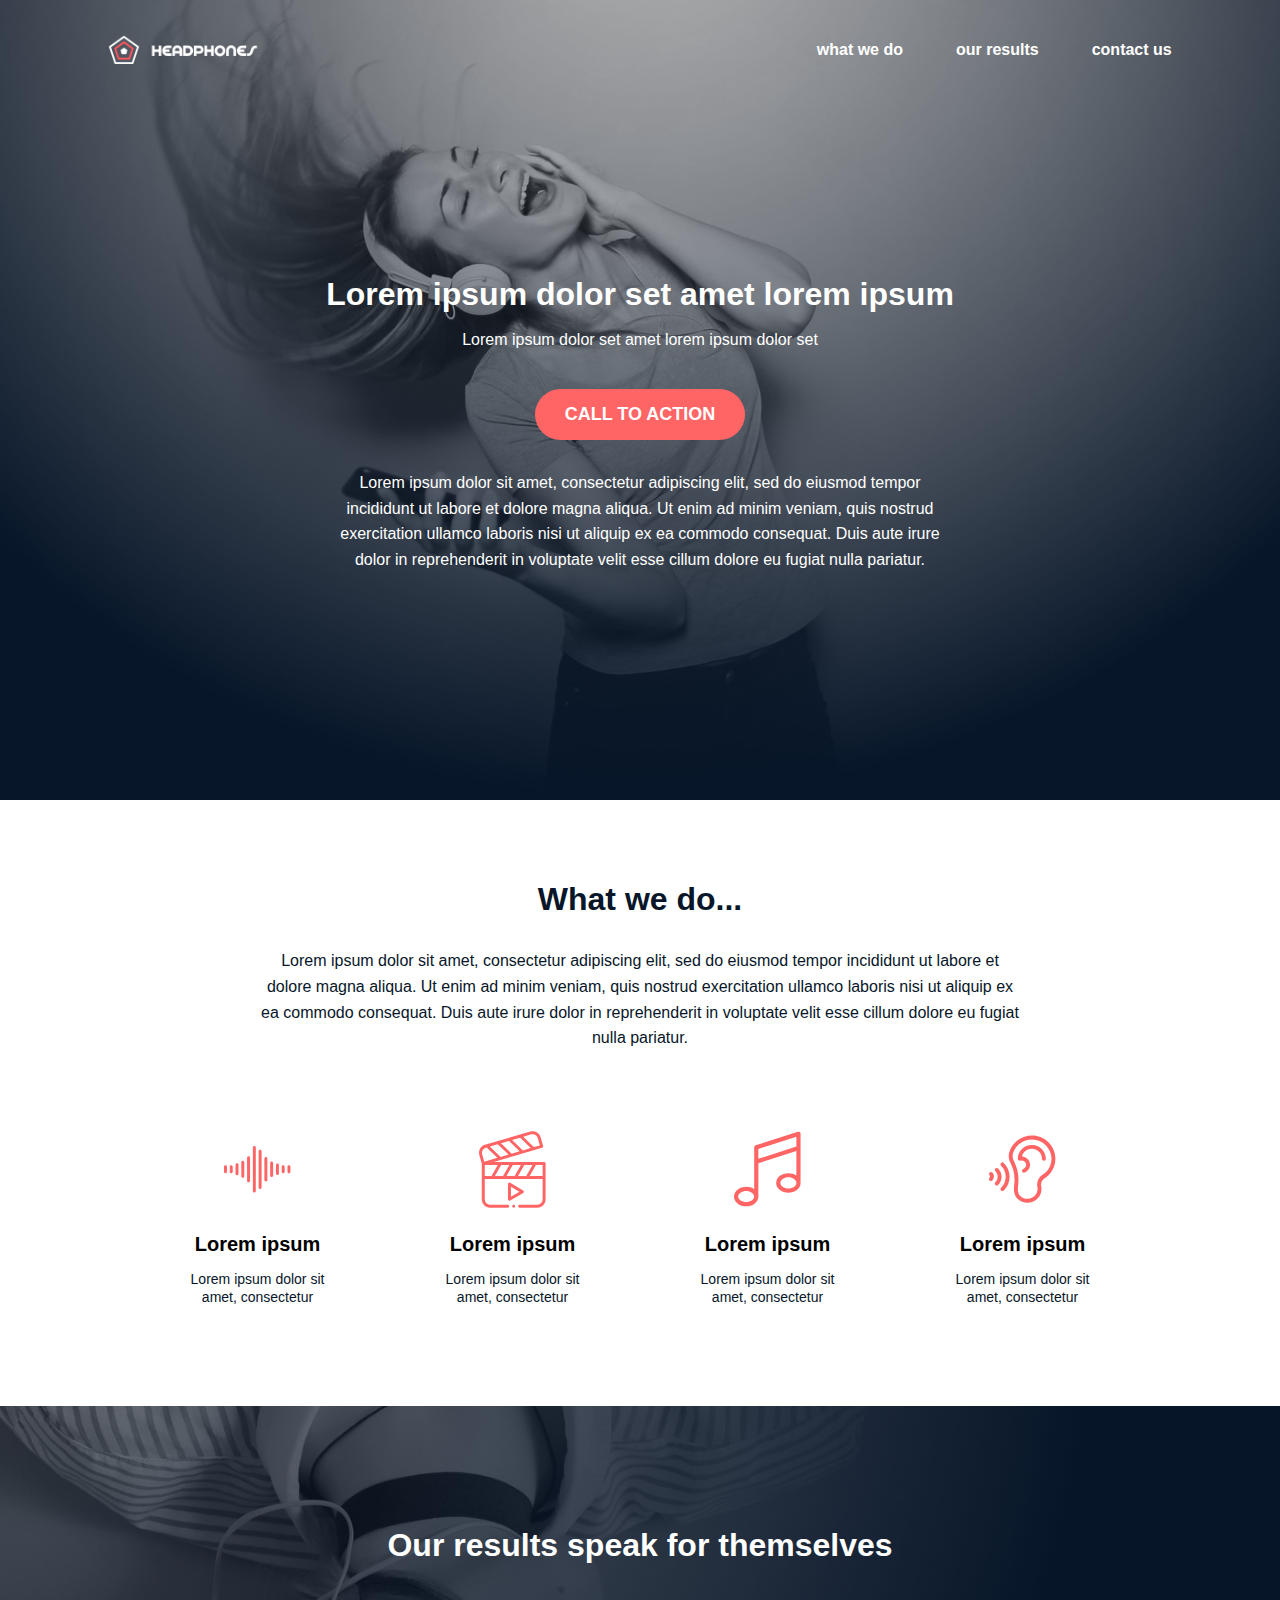
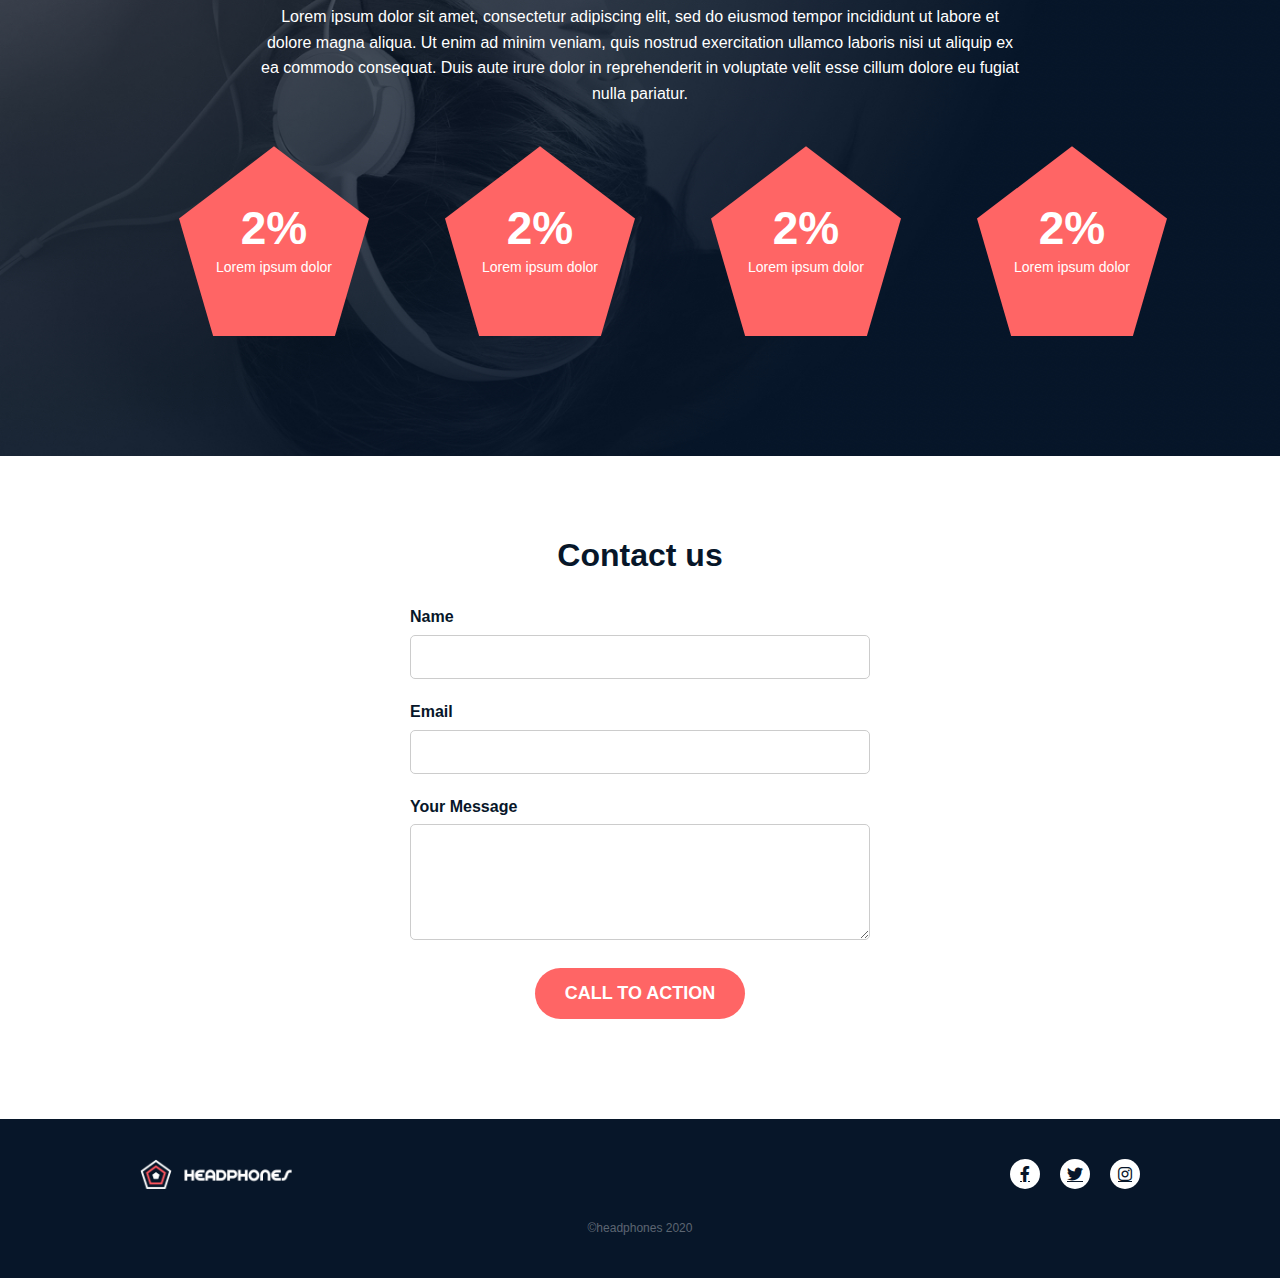
<file: headphones/0-index.html>
<!DOCTYPE html>
<html lang="en">
  <head>
    <meta charset="UTF-8" />
    <meta name="viewport" content="width=device-width, initial-scale=1.0" />
    <title>Headphones - Homepage</title>
    <link rel="stylesheet" href="0-styles.css" />
    <!-- Adding Font Awesome for icons -->
    <link
      rel="stylesheet"
      href="https://cdnjs.cloudflare.com/ajax/libs/font-awesome/6.0.0-beta3/css/all.min.css"
    />
  </head>
  <body>
    <header>
      <nav class="main-nav">
        <!-- Logo -->
        <img
          src="./images/logo_headphones.png"
          alt="Headphones Logo"
          class="nav-logo"
          onerror="this.onerror=null; this.src='https://placehold.co/169x30/000000/FFFFFF?text=Logo+Missing';"
        />

        <!-- Navigation Links and Hamburger Menu Elements -->
        <!-- The checkbox is present for accessibility and as a toggle target for JS -->
        <input
          type="checkbox"
          id="menu-toggle"
          class="menu-toggle"
          aria-label="Toggle navigation menu"
        />
        <!-- The label acts as the clickable hamburger icon -->
        <label for="menu-toggle" class="menu-icon"
          ><i class="fas fa-bars"></i
        ></label>

        <ul class="nav-links">
          <li><a href="#what-we-do">what we do</a></li>
          <li><a href="#our-results">our results</a></li>
          <li><a href="#contact-us">contact us</a></li>
        </ul>
      </nav>

      <!-- Hero Section Content -->
      <div class="hero-content-wrapper">
        <h1 class="hero-title">Lorem ipsum dolor set amet lorem ipsum</h1>
        <h2 class="sub hero-title">
          Lorem ipsum dolor set amet lorem ipsum dolor set
        </h2>

        <button class="call-to-action-btn">CALL TO ACTION</button>
        <p class="hero-description">
          Lorem ipsum dolor sit amet, consectetur adipiscing elit, sed do
          eiusmod tempor incididunt ut labore et dolore magna aliqua. Ut enim ad
          minim veniam, quis nostrud exercitation ullamco laboris nisi ut
          aliquip ex ea commodo consequat. Duis aute irure dolor in
          reprehenderit in voluptate velit esse cillum dolore eu fugiat nulla
          pariatur.
        </p>
      </div>
    </header>

    <main>
      <!-- "What we do" section -->
      <section id="what-we-do" class="what-we-do-section">
        <div class="container">
          <h2 class="section-title">What we do...</h2>
          <p class="section-description">
            Lorem ipsum dolor sit amet, consectetur adipiscing elit, sed do
            eiusmod tempor incididunt ut labore et dolore magna aliqua. Ut enim
            ad minim veniam, quis nostrud exercitation ullamco laboris nisi ut
            aliquip ex ea commodo consequat. Duis aute irure dolor in
            reprehenderit in voluptate velit esse cillum dolore eu fugiat nulla
            pariatur.
          </p>
          <div class="features-grid">
            <div class="feature-item">
              <img
                src="./images/sound-frecuency.svg"
                alt="Sound Frequency icon"
                class="feature-icon"
                onerror="this.onerror=null; this.src='https://placehold.co/67x76?text=SVG+Icon';"
              />
              <h3>Lorem ipsum</h3>
              <p>Lorem ipsum dolor sit amet, consectetur adipiscing elit.</p>
            </div>
            <div class="feature-item">
              <img
                src="./images/video.svg"
                alt="Video icon"
                class="feature-icon"
                onerror="this.onerror=null; this.src='https://placehold.co/67x76?text=SVG+Icon';"
              />
              <h3>Lorem ipsum</h3>
              <p>Lorem ipsum dolor sit amet, consectetur adipiscing elit.</p>
            </div>
            <div class="feature-item">
              <img
                src="./images/music.svg"
                alt="Music icon"
                class="feature-icon"
                onerror="this.onerror=null; this.src='https://placehold.co/67x76?text=SVG+Icon';"
              />
              <h3>Lorem ipsum</h3>
              <p>Lorem ipsum dolor sit amet, consectetur adipiscing elit.</p>
            </div>
            <div class="feature-item">
              <img
                src="./images/hearing.svg"
                alt="Hearing icon"
                class="feature-icon"
                onerror="this.onerror=null; this.src='https://placehold.co/67x76?text=SVG+Icon';"
              />
              <h3>Lorem ipsum</h3>
              <p>Lorem ipsum dolor sit amet, consectetur adipiscing elit.</p>
            </div>
          </div>
        </div>
      </section>

      <!-- "Our results" section -->
      <section id="our-results" class="our-results-section">
        <div class="container">
          <h2 class="section-title white-text">
            Our results speak for themselves
          </h2>
          <p class="section-description white-text">
            Lorem ipsum dolor sit amet, consectetur adipiscing elit, sed do
            eiusmod tempor incididunt ut labore et dolore magna aliqua. Ut enim
            ad minim veniam, quis nostrud exercitation ullamco laboris nisi ut
            aliquip ex ea commodo consequat. Duis aute irure dolor in
            reprehenderit in voluptate velit esse cillum dolore eu fugiat nulla
            pariatur.
          </p>
          <div class="results-grid">
            <div class="result-item">
              <!-- Pentagon will be drawn by CSS clip-path -->
              <h3>2%</h3>
              <p>Lorem ipsum dolor</p>
            </div>
            <div class="result-item">
              <!-- Pentagon will be drawn by CSS clip-path -->
              <h3>2%</h3>
              <p>Lorem ipsum dolor</p>
            </div>
            <div class="result-item">
              <!-- Pentagon will be drawn by CSS clip-path -->
              <h3>2%</h3>
              <p>Lorem ipsum dolor</p>
            </div>
            <div class="result-item">
              <!-- Pentagon will be drawn by CSS clip-path -->
              <h3>2%</h3>
              <p>Lorem ipsum dolor</p>
            </div>
          </div>
        </div>
      </section>

      <!-- Contact us section -->
      <section id="contact-us" class="contact-us-section">
        <h2 class="section-title">Contact us</h2>
        <div class="contact-form-container">
          <form class="contact-form">
            <div class="form-group">
              <label for="name">Name</label>
              <input type="text" id="name" name="name" required />
            </div>
            <div class="form-group">
              <label for="email">Email</label>
              <input type="email" id="email" name="email" required />
            </div>
            <div class="form-group">
              <label for="message">Your Message</label>
              <textarea
                id="message"
                name="message"
                rows="5"
                required
              ></textarea>
            </div>
            <button type="submit" class="call-to-action-btn">
              CALL TO ACTION
            </button>
          </form>
        </div>
      </section>
    </main>

    <footer>
      <div class="footer-content-wrapper">
        <img
          src="./images/logo_headphones.png"
          alt="Headphones Logo"
          class="footer-logo"
          onerror="this.onerror=null; this.src='https://placehold.co/169x30/000000/FFFFFF?text=Logo';"
        />
        <div class="social-icons-wrapper">
          <a href="#" class="social-icon"><i class="fab fa-facebook-f"></i></a>
          <a href="#" class="social-icon"><i class="fab fa-twitter"></i></a>
          <a href="#" class="social-icon"><i class="fab fa-instagram"></i></a>
        </div>
      </div>
      <p class="copyright-text">©headphones 2020</p>
    </footer>

    <!-- Link to your JavaScript file for hamburger menu functionality -->
    <script src="./script.js"></script>
  </body>
</html>
</file>
<file: headphones/0-styles.css>
/* Universal box-sizing for consistent layout */
* {
  margin: 0;
  padding: 0;
  box-sizing: border-box;
}

/* Base Body Styling */
body {
  font-family: 'Source Sans Pro', 'Helvetica Neue', sans-serif;
  background-color: #fff;
  color: #333;
  line-height: 1.6;
  overflow-x: hidden; /* Prevent horizontal scroll on mobile */
}

/* Global Container for Max Width and Centering */
/* This class will be applied to inner divs within sections to constrain content */
.container {
    max-width: 1002px; /* Set to 1002px as per specific request */
    margin: 0 auto; /* Center the container horizontally */
    padding: 0 20px; /* Add horizontal padding for smaller screens */
    box-sizing: border-box; /* Include padding in width calculation */
}

/* Header Section */
header {
  position: relative;
  width: 100%;
  height: 800px; /* Desktop height as per design */
  background-image: url('images/headphones_hero_1.jpg'); /* Background image for the hero section */
  background-size: cover;
  background-position: center;
  background-repeat: no-repeat;
  overflow: hidden;
  display: flex; /* Use flex to align children (nav and content) vertically */
  flex-direction: column;
}

/* Main Navigation Bar (positioned precisely within the header) */
.main-nav {
    position: absolute;
    top: 35.02px;
    left: 50%;
    transform: translateX(-50%);
    width: 1103.41px; /* Correct width according to Figma for consistency, previously 1000px */
    height: 29.46px; /* H from design */
    display: flex;
    justify-content: space-between;
    align-items: center;
    z-index: 100;
    padding: 0 20px; /* Padding inside the nav */
    box-sizing: border-box;
}

/* Styles for the Smileschool logo image within the navigation */
.nav-logo {
    height: 29.46px; /* Match height of nav bar as per design */
    width: auto; /* Maintain aspect ratio */
}

/* Styles for the navigation links list */
.nav-links {
    list-style: none;
    padding: 0;
    margin: 0;
    display: flex;
    gap: 53px; /* Spacing between links as per design */
}

/* Styles for individual navigation links */
.nav-links li a {
    color: #fff; /* White text */
    font-weight: bold; /* Bold text */
    text-decoration: none; /* Remove underline */
    font-size: 16px; /* Text size 16px */
    white-space: nowrap; /* Prevent links from wrapping to new lines */
    transition: opacity 0.3s ease, color 0.3s ease; /* Smooth transition for hover */
}

.nav-links li a:hover,
.nav-links li a:active {
    color: #FF6565; /* Hover/active color */
    opacity: 0.9;
}

/* Mobile Menu Icon (Hamburger) - Hidden by default on desktop */
.menu-toggle {
    display: none; /* Hidden by default */
}

.menu-icon {
    display: none; /* Hidden by default, shown only on mobile */
    font-size: 24px;
    color: #fff;
    cursor: pointer;
    z-index: 101; /* Ensure icon is clickable above everything */
}

/* Hero Section Content Wrapper */
.hero-content-wrapper {
    display: flex;
    flex-direction: column;
    justify-content: center; /* Center vertically */
    align-items: center; /* Center horizontally */
    text-align: center;
    color: #fff;
    flex-grow: 1; /* Allows it to take available space in the header */
    padding-top: 100px; /* Adjust padding to make space for nav */
    padding-bottom: 50px; /* Ensure content is not too close to bottom of header */
    max-width: 1000px; /* Constrain content width */
    width: 100%; /* Take full width of parent */
    margin: 0 auto; /* Center itself within the header */
}

/* Hero Primary Title (H1) */
.hero-title {
    font-family: 'Source Sans Pro', sans-serif;
    font-size: 32px;
    font-weight: 700;
    line-height: 1;
    margin-bottom: 20px;
    max-width: 684px; /* Constrain width for better readability */
    color: #fff;
}

/* Sub Hero Title (H2) */
.sub.hero-title {
    font-family: 'Source Sans Pro', sans-serif;
    font-size: 16px;
    font-weight: 300;
    line-height: 1.2;
    margin-bottom: 40px;
    max-width: 700px; /* Constrain width */
    color: #fff;
}

/* Call to Action Button */
.call-to-action-btn {
    display: inline-block;
    background-color: #FF6565; /* Reddish color for CTA */
    color: #fff;
    text-decoration: none;
    padding: 15px 30px;
    border-radius: 30px;
    font-size: 18px;
    font-weight: 600;
    transition: background-color 0.3s ease, opacity 0.3s ease;
    border: none;
    cursor: pointer;
    white-space: nowrap;
}

.call-to-action-btn:hover,
.call-to-action-btn:active {
    opacity: 0.9; /* Hover/active opacity */
}

/* Hero Description Paragraph */
.hero-description {
    font-size: 16px;
    font-weight: normal;
    color: #fff;
    max-width: 660px; /* Align with h1/h2 width */
    line-height: 1.6;
    margin-top: 30px; /* Increased space below button */
    padding: 0 15px; /* Horizontal padding */
}

/* --- General Section Styles --- */
section {
    padding: 80px 0; /* Vertical padding for all sections */
    text-align: center;
}

.section-title {
    font-family: 'Source Sans Pro', sans-serif;
    font-size: 60px;
    font-weight: 300;
    line-height: 1.2;
    margin-bottom: 30px;
    color: #000; /* Default title color for white backgrounds */
}

.purple-text {
    color: #FF6565; /* Distinct purple color */
    font-weight: bold; /* Bold for emphasis */
}

.white-text {
    color: #fff; /* For sections with dark backgrounds */
}

.section-description {
    font-size: 16px;
    line-height: 1.6;
    max-width: 800px;
    margin: 0 auto 60px auto; /* Centered with space below */
    padding: 0 20px;
}

/* --- "What we do" section --- */
.what-we-do-section {
    background-color: #fff;
}

/* Specific styling for the "What we do" section title */
.what-we-do-section .section-title {
    font-weight: 600; /* Changed to semibold (600) */
    color: #071629; /* Specific color as requested */
    font-size: 32px; /* Changed to 32px */
}

/* Specific styling for the "What we do" section description */
.what-we-do-section .section-description {
    color: #071629; /* Specific color as requested */
}

.features-grid {
    display: grid;
    grid-template-columns: repeat(auto-fit, minmax(195px, 1fr)); /* Adjusted min-width for proper horizontal fit */
    gap: 58px; /* Space between grid items as per new specification */
    margin: 0 auto; /* Ensure the grid itself is centered within its parent container */
    padding: 0; /* Padding handled by .container now */
}

.feature-item {
    display: flex;
    flex-direction: column;
    align-items: center; /* Centers content horizontally within the feature-item */
    text-align: center;
    padding: 20px;
    transition: transform 0.3s ease, opacity 0.3s ease; /* Added for smooth hover animation */
}

.feature-item:hover {
    transform: scale(1.05); /* Scales up slightly on hover */
    opacity: 0.8; /* Reduces opacity slightly on hover */
}

.feature-icon {
    width: 67.59px; /* Specific width for SVG icons as requested */
    height: 76.8px; /* Specific height for SVG icons as requested */
    margin-bottom: 20px;
}

.feature-item h3 {
    font-size: 20px;
    font-weight: bold;
    color: #000;
    margin-bottom: 10px;
}

.feature-item p {
    font-size: 14px;
    color: #071629; /* Text color changed to #071629 */
    line-height: 1.3; /* Adjusted line height to help fit text in 2 lines */
    height: 2.6em; /* Explicit height to help force 2 lines (2 * 1.3 line-height = 2.6em) */
    overflow: hidden; /* Hide any overflow if text still doesn't fit */
}

/* --- "Our results" section --- */
.our-results-section {
    background-image: url('images/headphones_hero_2.jpg'); /* Background image */
    background-size: cover;
    background-position: center;
    background-repeat: no-repeat;
    height: 650px; /* Height of the section */
    color: #fff; /* Ensures text is white on this background */
    display: flex; /* Use flex to stack content vertically */
    flex-direction: column;
    justify-content: center; /* Center content vertically */
    align-items: center; /* Center content horizontally */
    padding: 80px 0; /* Keep consistent section padding */
    text-align: center;
    overflow: hidden; /* Hide any overflow */
}

.our-results-section .section-title {
    color: #fff; /* Ensure it's white */
    margin-bottom: 40px; /* Distance between heading and description */
    font-weight: 600; /* Semibold as requested */
    font-size: 32px; /* Font size 32px as requested */
}

.our-results-section .section-description {
    color: #fff; /* Ensure it's white */
    margin: 0 auto 40px auto; /* Adjusted margin for 40px space below description before grid */
    font-size: 16px; /* Regular 16px as requested */
    font-weight: normal; /* Normal weight as requested */
    max-width: 800px; /* Keep consistent */
}

.results-grid {
    display: grid;
    /* Forces 4 columns and ensures they stay on one line.
       Individual item width will adapt to fit the container width minus the gaps. */
    grid-template-columns: repeat(4, 1fr);
    gap: 76px; /* Space between pentagone shapes (76px as specified) */
    max-width: 1002px; /* Max width to match container */
    margin: 0 auto;
    padding: 0 20px;
}

.result-item {
    background-color: #FF6565; /* Background color for the pentagon shape */
    clip-path: polygon(50% 0%, 100% 38%, 82% 100%, 18% 100%, 0% 38%);
    width: 190px; /* Width of the pentagon shape */
    height: 190px; /* Height of the pentagon shape */
    display: flex; /* Use flexbox to center content inside */
    flex-direction: column; /* Stack h3 and p vertically */
    justify-content: center; /* Center vertically within the pentagon */
    align-items: center; /* Center horizontally within the pentagon */
    text-align: center; /* Ensure text is centered */
    padding: 20px; /* Add padding inside the pentagon if needed for text spacing */
    flex-shrink: 0; /* Prevent shrinking on smaller grids */
    transition: transform 0.3s ease, opacity 0.3s ease; /* Added for smooth hover animation */
}

.result-item:hover {
    transform: scale(1.05); /* Scales up slightly on hover */
    opacity: 0.8; /* Reduces opacity slightly on hover */
}

.result-item h3 {
    font-size: 46px; /* Larger font size for numbers/main text in pentagon */
    font-weight: bold;
    color: #fff;
    margin-bottom: 5px; /* Adjust spacing as needed inside the pentagon */
    line-height: 1; /* Tighter line height for the number */
}

.result-item p {
    font-size: 14px; /* Text below 2% is font size 14 */
    color: #fff;
    margin: 0; /* Remove default margin to control spacing */
}

/* --- Contact Us section --- */
.contact-us-section {
    background-color: #fff; /* Keeping white background */
    padding-bottom: 100px; /* More padding at bottom */
    color: #071629; /* Font color for the entire area */
}

.contact-us-section .section-title {
    font-weight: 600; /* Semibold (600) */
    font-size: 32px; /* Font size 32px */
    color: #071629; /* Ensure title also has this color explicitly */
}

.contact-form-container {
    max-width: 500px;
    margin: 0 auto;
    padding: 0 20px;
    text-align: left; /* Keep form elements left-aligned within container */
}

.contact-form .form-group {
    margin-bottom: 20px;
}

.contact-form label {
    display: block; /* Make label appear on its own line */
    font-size: 16px;
    font-weight: bold;
    color: #071629; /* Label text color to #071629 */
    margin-bottom: 5px;
}

.contact-form input[type="text"],
.contact-form input[type="email"],
.contact-form textarea {
    width: 100%;
    padding: 12px;
    border: 1px solid #ccc;
    border-radius: 5px;
    font-size: 16px;
    box-sizing: border-box; /* Include padding and border in width */
}

.contact-form textarea {
    resize: vertical; /* Allow vertical resizing only */
    min-height: 100px; /* Minimum height for textarea */
}

/* Adjust the CTA button in the form */
.contact-form .call-to-action-btn {
    display: block; /* Make it a block element to allow margin auto centering */
    width: auto; /* Allow button to shrink to its content */
    min-width: 200px; /* Ensure a decent size */
    margin: 20px auto 0 auto; /* Center the button horizontally */
}

/* --- Footer --- */
footer {
    background-color: #071629; /* Footer background color */
    color: #fff; /* White text color */
    padding: 40px 20px; /* Vertical and horizontal padding */
    text-align: center;
}

.footer-content-wrapper {
    max-width: 1000px;
    margin: 0 auto 30px auto; /* Space above copyright */
    display: flex;
    justify-content: space-between;
    align-items: center;
    flex-wrap: wrap; /* Allow wrapping on smaller screens */
}

.footer-logo {
    height: 30px;
    width: auto;
    flex-shrink: 0;
    margin-right: 20px; /* Space from social icons on desktop */
}

.social-icons-wrapper {
    display: flex;
    gap: 20px; /* Spacing between icons */
}

.social-icon {
    background-color: #fff; /* White background for the icon */
    width: 30px; /* Width for the round background */
    height: 30px; /* Height for the round background */
    border-radius: 50%; /* Make it round */
    display: flex; /* Use flexbox to center the actual icon */
    justify-content: center; /* Center horizontally */
    align-items: center; /* Center vertically */
    color: #071629; /* Icon color for visibility on white background */
    font-size: 16px; /* Adjust font size to fit within 30x30 circle nicely */
    transition: background-color 0.3s ease;
}

.social-icon:hover {
    background-color: #eee; /* Lighter background on hover */
}

.copyright-text {
    font-size: 12px;
    color: rgba(255, 255, 255, 0.35); /* White with 35% opacity */
    margin-top: 20px; /* Space from wrapper above */
    width: 100%; /* Ensure it spans full width */
}

/* --- Responsive Design for Mobile (Max-width 480px) --- */
@media (max-width: 480px) {
    /* Header and Navigation */
    header {
        height: auto; /* Auto height for mobile header */
        min-height: 500px; /* Ensure minimum height for hero content */
        justify-content: flex-start; /* Align content to top for mobile layout */
    }

    .main-nav {
        position: relative; /* Change to relative for normal flow */
        top: auto;
        left: auto;
        transform: none;
        width: 100%;
        padding: 20px; /* Add padding for mobile */
        display: flex;
        flex-wrap: wrap; /* Allow wrapping */
        justify-content: space-between;
        height: auto;
    }

    .nav-links {
        display: none; /* Hide navigation links by default on mobile */
        /* New: Full-screen overlay for mobile menu */
        position: fixed;
        top: 0;
        left: 0;
        width: 100%;
        height: 100vh; /* Full viewport height */
        background-color: rgba(0, 0, 0, 0.9); /* Dark overlay for menu */
        flex-direction: column; /* Stack links vertically */
        justify-content: center; /* Center links vertically */
        align-items: center; /* Center links horizontally */
        z-index: 99; /* Below menu icon, but above other content */
        transition: transform 0.3s ease-in-out; /* Smooth transition */
        transform: translateX(100%); /* Start off-screen to the right */
    }

    .nav-links.active {
        transform: translateX(0); /* Slide in when active */
        display: flex; /* Ensure it's flex when active */
    }

    .nav-links li {
        margin: 10px 0; /* Space between stacked links */
    }

    .nav-links li a {
        font-size: 18px; /* Larger links for touch */
        padding: 10px;
        display: block; /* Make links fill space */
    }

    .menu-icon {
        display: block; /* Show hamburger icon on mobile */
    }

    /* Hero Section */
    .hero-content-wrapper {
        padding-top: 80px; /* Adjust top padding */
        padding-bottom: 80px;
    }

    .hero-title {
        font-size: 50px; /* Smaller font size for mobile H1 */
        margin-bottom: 10px;
    }

    .sub.hero-title {
        font-size: 20px; /* Smaller font size for mobile H2 */
        margin-bottom: 20px;
    }

    .hero-description {
        font-size: 14px; /* Smaller description text for mobile */
        margin-top: 20px;
    }

    .call-to-action-btn {
        font-size: 16px;
        padding: 12px 25px;
    }

    /* General Sections */
    section {
        padding: 40px 0; /* Reduced vertical padding */
    }

    .section-title {
        font-size: 36px; /* Smaller section titles */
        margin-bottom: 20px;
    }

    .section-description {
        font-size: 14px;
        margin-bottom: 30px;
    }

    /* Grids (What we do, Our results) */
    /* On mobile, stack feature items vertically in one column */
    .features-grid,
    .results-grid {
        grid-template-columns: 1fr; /* Single column layout on mobile */
        gap: 40px; /* Adjusted gap */
    }

    /* Footer */
    .footer-content-wrapper {
        flex-direction: column; /* Stack logo and social icons vertically */
        gap: 20px; /* Space between stacked items */
    }

    .footer-logo {
        margin-right: 0;
    }
}
</file>
